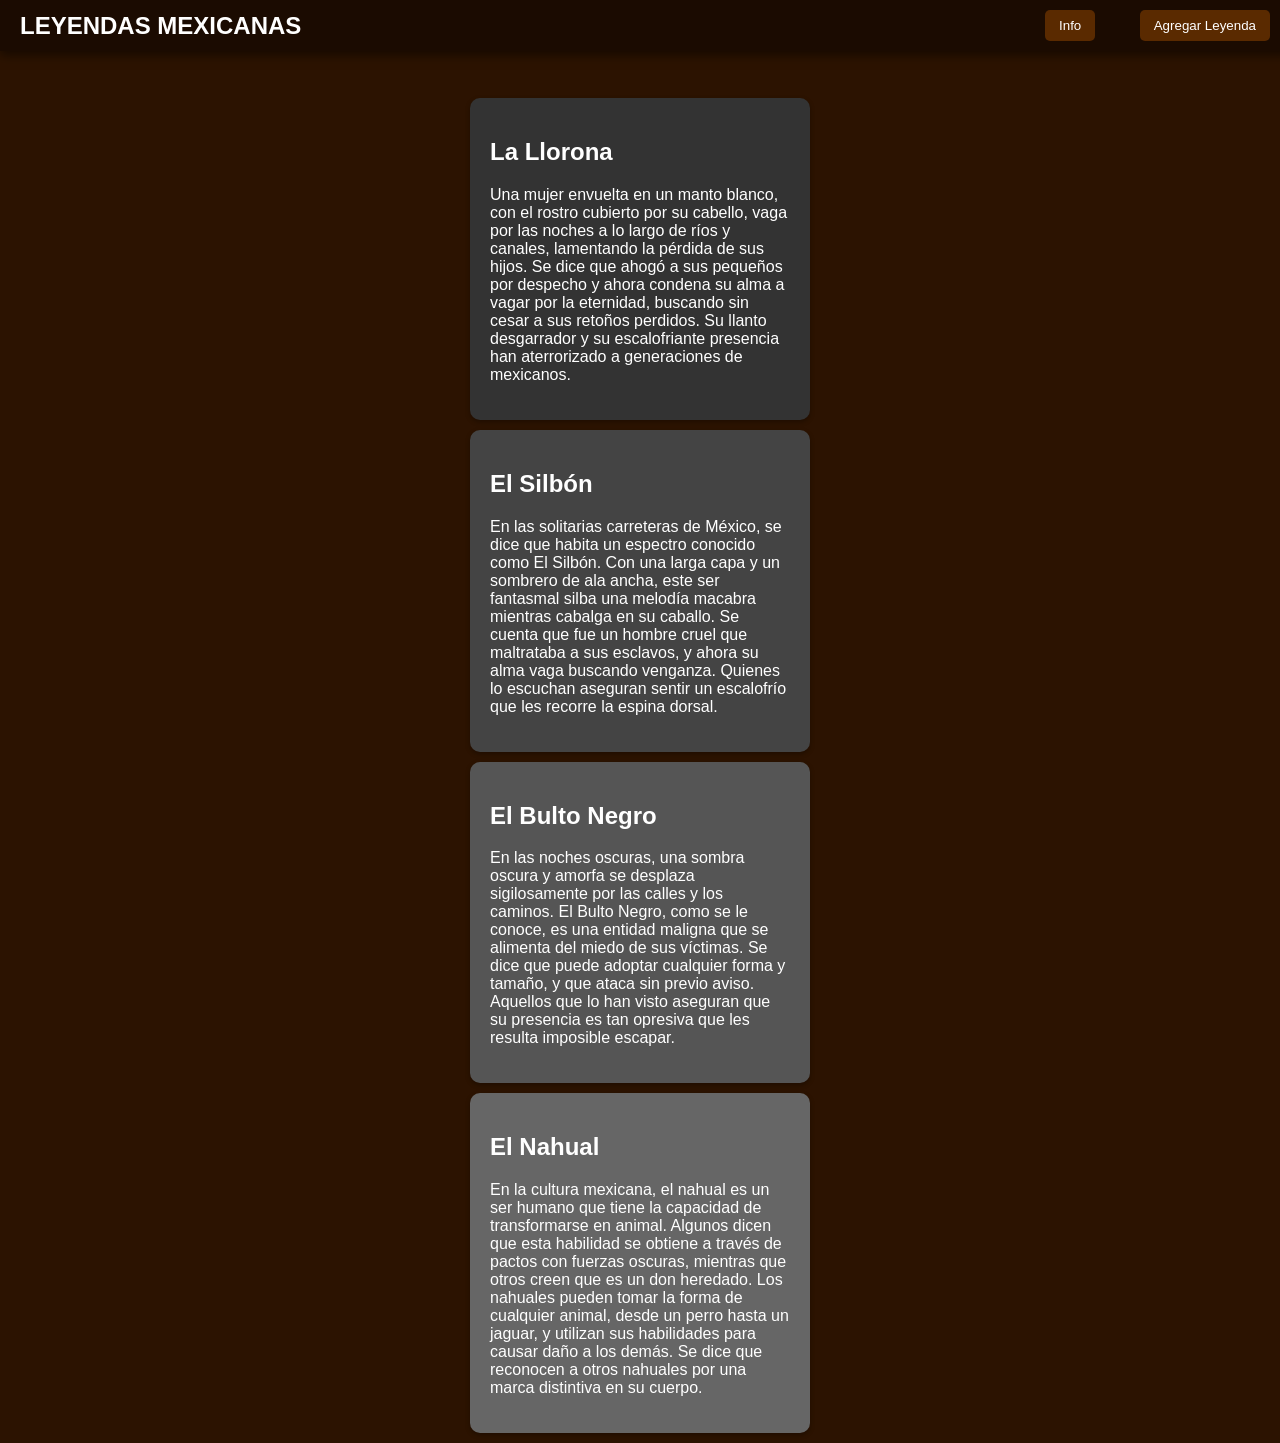
<file: index.html>
<!DOCTYPE html>
<html>
<head>
    <title>Leyendas de Terror</title>
    <link rel="stylesheet" href="styles.css">
    <script src="https://ajax.googleapis.com/ajax/libs/jquery/3.6.0/jquery.min.js"></script>   
</head>
<body>
    <!-- Barra superior -->
    <div class="navbar">
        <div class="navbar-title">LEYENDAS MEXICANAS</div>
        <div class="navbar-buttons">
            <button onclick="window.location.href='info.html'">Info</button>
            <button onclick="window.location.href='agregar.html'">Agregar Leyenda</button>
        </div>
    </div>

    <!-- Contenedor principal -->
    <div class="container">
        <div class="card">
            <h2>La Llorona</h2>
            <p class="hidden">Una mujer envuelta en un manto blanco, con el rostro cubierto por su cabello, vaga por las noches a lo largo de ríos y canales, lamentando la pérdida de sus hijos. Se dice que ahogó a sus pequeños por despecho y ahora condena su alma a vagar por la eternidad, buscando sin cesar a sus retoños perdidos. Su llanto desgarrador y su escalofriante presencia han aterrorizado a generaciones de mexicanos.</p>
        </div>
        <div class="card">
            <h2>El Silbón</h2>
            <p class="hidden">En las solitarias carreteras de México, se dice que habita un espectro conocido como El Silbón. Con una larga capa y un sombrero de ala ancha, este ser fantasmal silba una melodía macabra mientras cabalga en su caballo. Se cuenta que fue un hombre cruel que maltrataba a sus esclavos, y ahora su alma vaga buscando venganza. Quienes lo escuchan aseguran sentir un escalofrío que les recorre la espina dorsal.</p>
        </div>
        <div class="card">
            <h2>El Bulto Negro</h2>
            <p class="hidden">En las noches oscuras, una sombra oscura y amorfa se desplaza sigilosamente por las calles y los caminos. El Bulto Negro, como se le conoce, es una entidad maligna que se alimenta del miedo de sus víctimas. Se dice que puede adoptar cualquier forma y tamaño, y que ataca sin previo aviso. Aquellos que lo han visto aseguran que su presencia es tan opresiva que les resulta imposible escapar.</p>
        </div>
        <div class="card">
            <h2>El Nahual</h2>
            <p class="hidden">En la cultura mexicana, el nahual es un ser humano que tiene la capacidad de transformarse en animal. Algunos dicen que esta habilidad se obtiene a través de pactos con fuerzas oscuras, mientras que otros creen que es un don heredado. Los nahuales pueden tomar la forma de cualquier animal, desde un perro hasta un jaguar, y utilizan sus habilidades para causar daño a los demás. Se dice que reconocen a otros nahuales por una marca distintiva en su cuerpo.</p>
        </div>
    </div>

    <script src="script.js"></script>
</body>
</html>
</file>
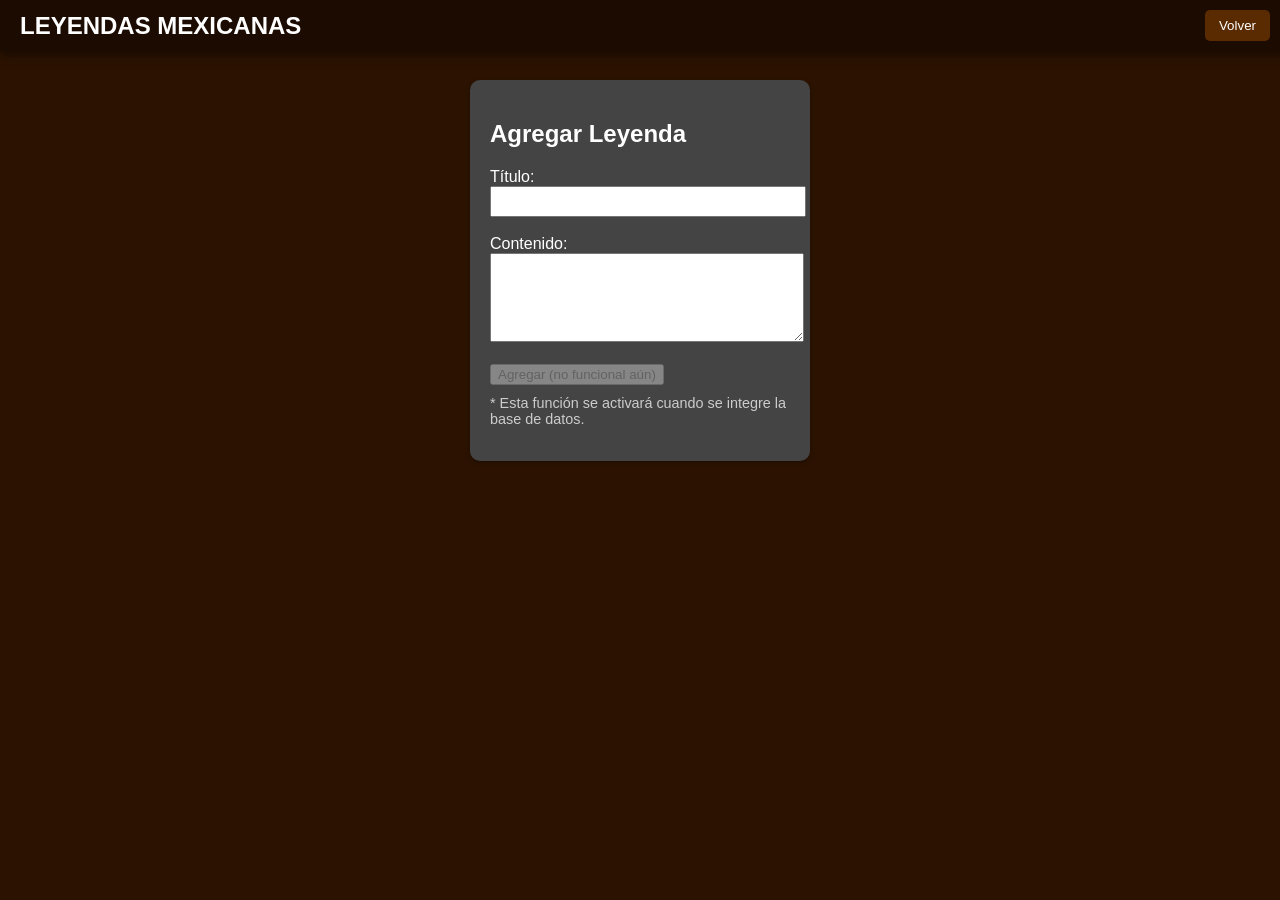
<file: agregar.html>
<!DOCTYPE html>
<html>
<head>
    <title>Agregar Leyenda</title>
    <link rel="stylesheet" href="styles.css">
</head>
<body>
    <div class="navbar">
        <div class="navbar-title">LEYENDAS MEXICANAS</div>
        <div class="navbar-buttons">
            <button onclick="window.location.href='index.html'">Volver</button>
        </div>
    </div>
    <div class="container">
        <div class="card" style="background-color: #444;">
            <h2>Agregar Leyenda</h2>
            <form>
                <label for="titulo">Título:</label><br>
                <input type="text" id="titulo" name="titulo" style="width:100%; padding:6px;"><br><br>
                <label for="contenido">Contenido:</label><br>
                <textarea id="contenido" name="contenido" rows="5" style="width:100%; padding:6px;"></textarea><br><br>
                <button type="submit" disabled>Agregar (no funcional aún)</button>
            </form>
            <p style="font-size: 0.9em; margin-top: 10px; color: #ccc;">
                * Esta función se activará cuando se integre la base de datos.
            </p>
        </div>
    </div>
</body>
</html>
</file>
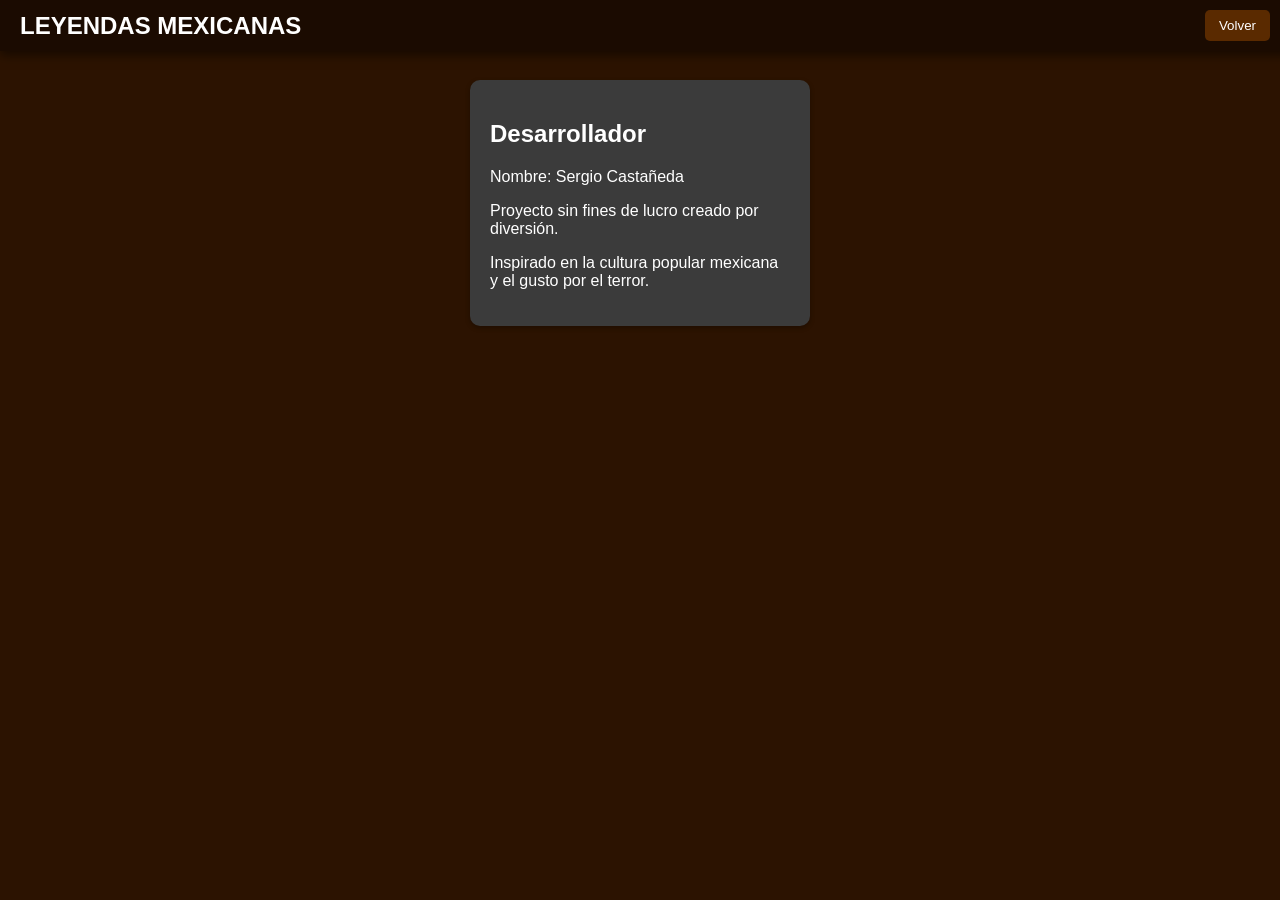
<file: info.html>
<!DOCTYPE html>
<html>
<head>
    <title>Información del Desarrollador</title>
    <link rel="stylesheet" href="styles.css">
</head>
<body>
    <div class="navbar">
        <div class="navbar-title">LEYENDAS MEXICANAS</div>
        <div class="navbar-buttons">
            <button onclick="window.location.href='index.html'">Volver</button>
        </div>
    </div>
    <div class="container">
        <div class="card" style="background-color: #3b3b3b;">
            <h2>Desarrollador</h2>
            <p>Nombre: Sergio Castañeda</p>
            <p>Proyecto sin fines de lucro creado por diversión.</p>
            <p>Inspirado en la cultura popular mexicana y el gusto por el terror.</p>
        </div>
    </div>
</body>
</html>
</file>
<file: styles.css>
body {
    background-color: #2c1301;
    color: white;
    margin: 0;
    font-family: 'Segoe UI', sans-serif;
}

.navbar {
    width: 100%;
    background-color: #1b0b01;
    display: flex;
    justify-content: space-between;
    align-items: center;
    padding: 10px 20px;
    box-shadow: 0px 4px 10px rgba(0, 0, 0, 0.5);
    position: fixed;
    top: 0;
    left: 0;
    z-index: 1000;
}

.navbar-title {
    font-size: 1.5em;
    font-weight: bold;
}

.navbar-buttons button {
    background-color: #5a2a00;
    color: white;
    border: none;
    margin-left: 10px;
    margin-right: 30px;
    padding: 8px 14px;
    border-radius: 5px;
    cursor: pointer;
    transition: background 0.3s ease;
}

.navbar-buttons button:hover {
    background-color: #7d3e00;
}

.container {
    display: flex;
    flex-direction: column;
    align-items: center;
    margin-top: 80px; /* Para evitar que se tape el contenido con la navbar */
}

.card {
    width: 300px;
    margin-bottom: 10px;
    padding: 20px;
    border-radius: 10px;
    box-shadow: 0px 2px 5px rgba(0, 0, 0, 0.3);
    overflow: hidden;
    transition: all 0.3s ease-in-out;
}

.card:nth-child(1) { background-color: #333; }
.card:nth-child(2) { background-color: #444; }
.card:nth-child(3) { background-color: #555; }
.card:nth-child(4) { background-color: #666; }
</file>
